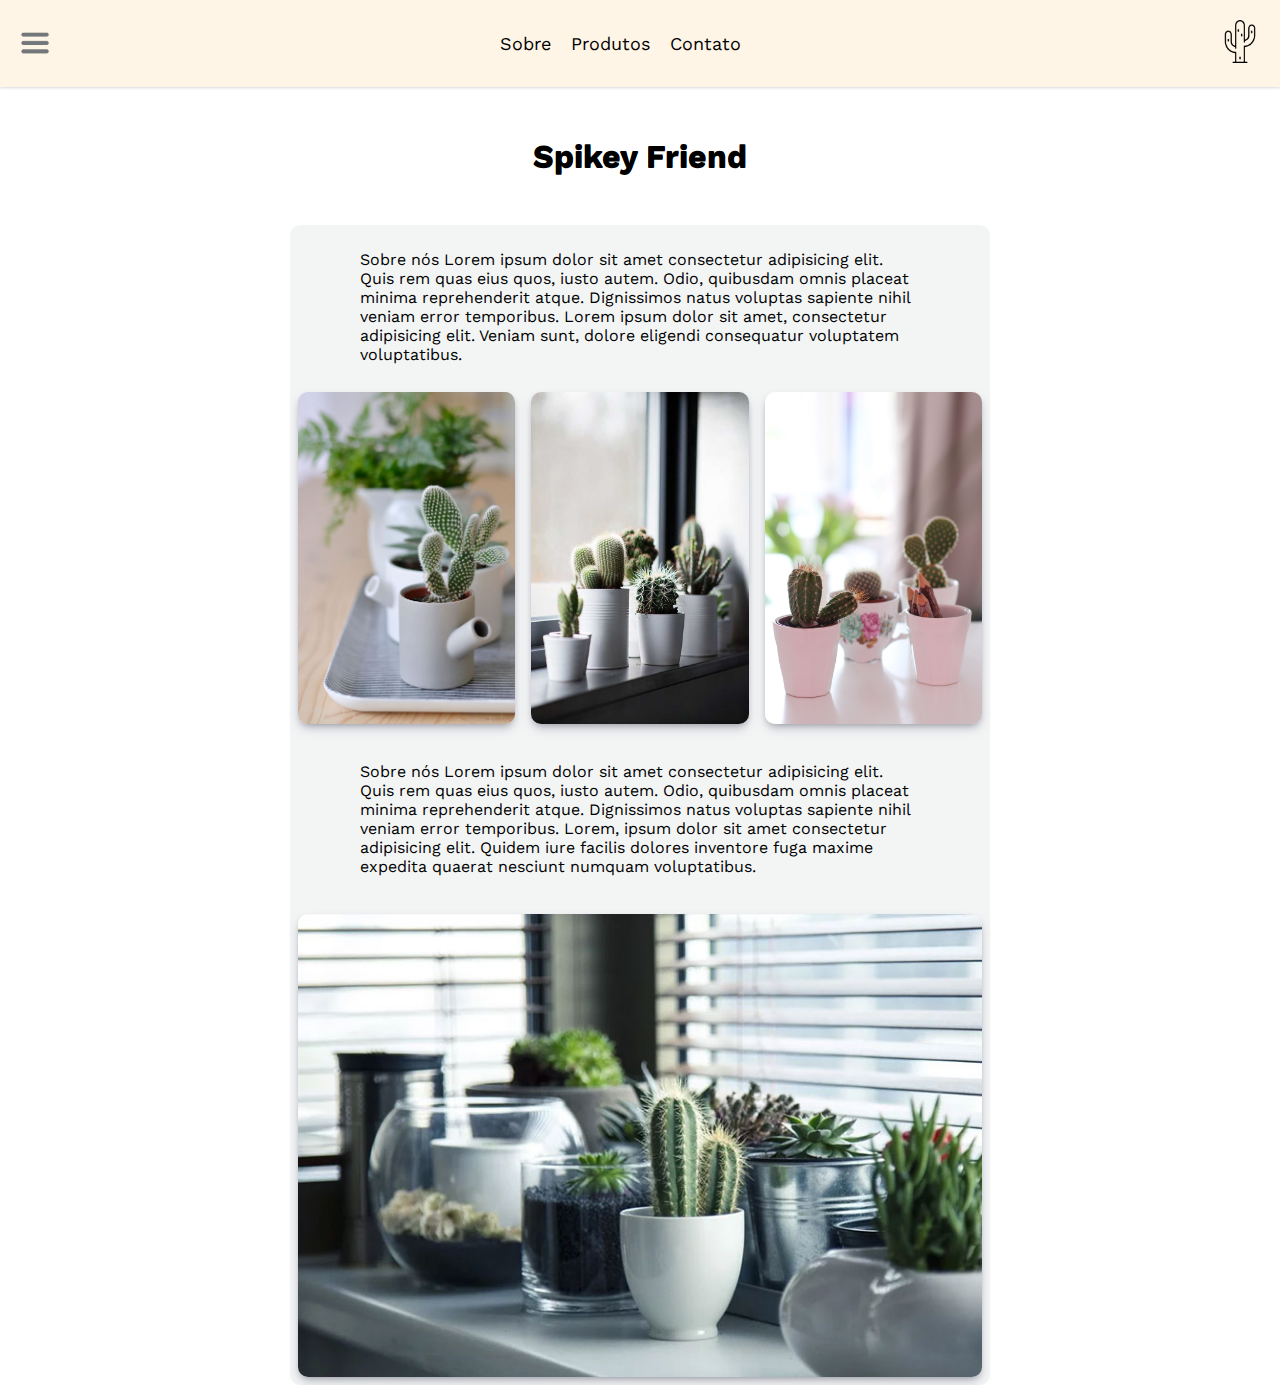
<file: index.html>
<!DOCTYPE html>
<html lang="pt-br">
<head>
    <meta charset="UTF-8">
    <meta http-equiv="X-UA-Compatible" content="IE=edge">
    <meta name="viewport" content="width=device-width, initial-scale=1.0">
    <title>Spikey Friends</title>

    <link rel="preconnect" href="https://fonts.googleapis.com">
    <link rel="preconnect" href="https://fonts.gstatic.com" crossorigin>
    <link href="https://fonts.googleapis.com/css2?family=Work+Sans:wght@300;400&display=swap" rel="stylesheet">

    <link rel="stylesheet" href="/src/css/styles.css">

    <link rel="shortcut icon" href="src/images/cactus (4).png" type="image/x-icon">

</head>
<body>
    <header>

        <input type="checkbox" id="chec">
        <label for="chec">
            <img src="src/images/menu-2.png" alt="" class="logoMenu">
        </label>

        <nav>
            <ul>
                <li><a href="">Meu Perfil</a></li>
                <li><a href="">Carrinho</a></li>
                <li><a href="">Configurações</a></li>
                <li><a href="">Ajuda</a></li>
            </ul>
        </nav>

        <ul class="menu">
            <li><a href="/">Sobre</a></li>
            <li><a href="/produtos.html">Produtos</a></li>
            <li><a href="/contato.html">Contato</a></li>
        </ul>

        <div class="container">
            <img src="/src/images/cactus.png" alt="cactus" class="logo">
        </div>

    </header>

<h1>Spikey Friend</h1>

    <section class="flex">

        <div class="textcontainer">
            <p>Sobre nós Lorem ipsum dolor sit amet consectetur adipisicing elit. Quis rem quas eius quos, iusto autem. Odio, quibusdam omnis placeat minima reprehenderit atque. Dignissimos natus voluptas sapiente nihil veniam error temporibus. Lorem ipsum dolor sit amet, consectetur adipisicing elit. Veniam sunt, dolore eligendi consequatur voluptatem voluptatibus.</p>
        </div>

        <div class="i1"><img src="/src/images/mini-cactus9.jpg" alt="cactus-2" class="img"></div>
        
        <div class="i2"><img src="src/images/mini-cactus3.jpg" alt="cactus-3" class="img"></div>

        <div class="i3"><img src="src/images/mini-cactus8.png" alt="cactus-4" class="img"></div>

        <div class="textcontainer2">
            <p>Sobre nós Lorem ipsum dolor sit amet consectetur adipisicing elit. Quis rem quas eius quos, iusto autem. Odio, quibusdam omnis placeat minima reprehenderit atque. Dignissimos natus voluptas sapiente nihil veniam error temporibus. Lorem, ipsum dolor sit amet consectetur adipisicing elit. Quidem iure facilis dolores inventore fuga maxime expedita quaerat nesciunt numquam voluptatibus.</p>
        </div>

        <div class="i4"><img src="src/images/mini-cactus-2.jpg" alt="" class="img"></div>

    </section>

</body>
</html>
</file>
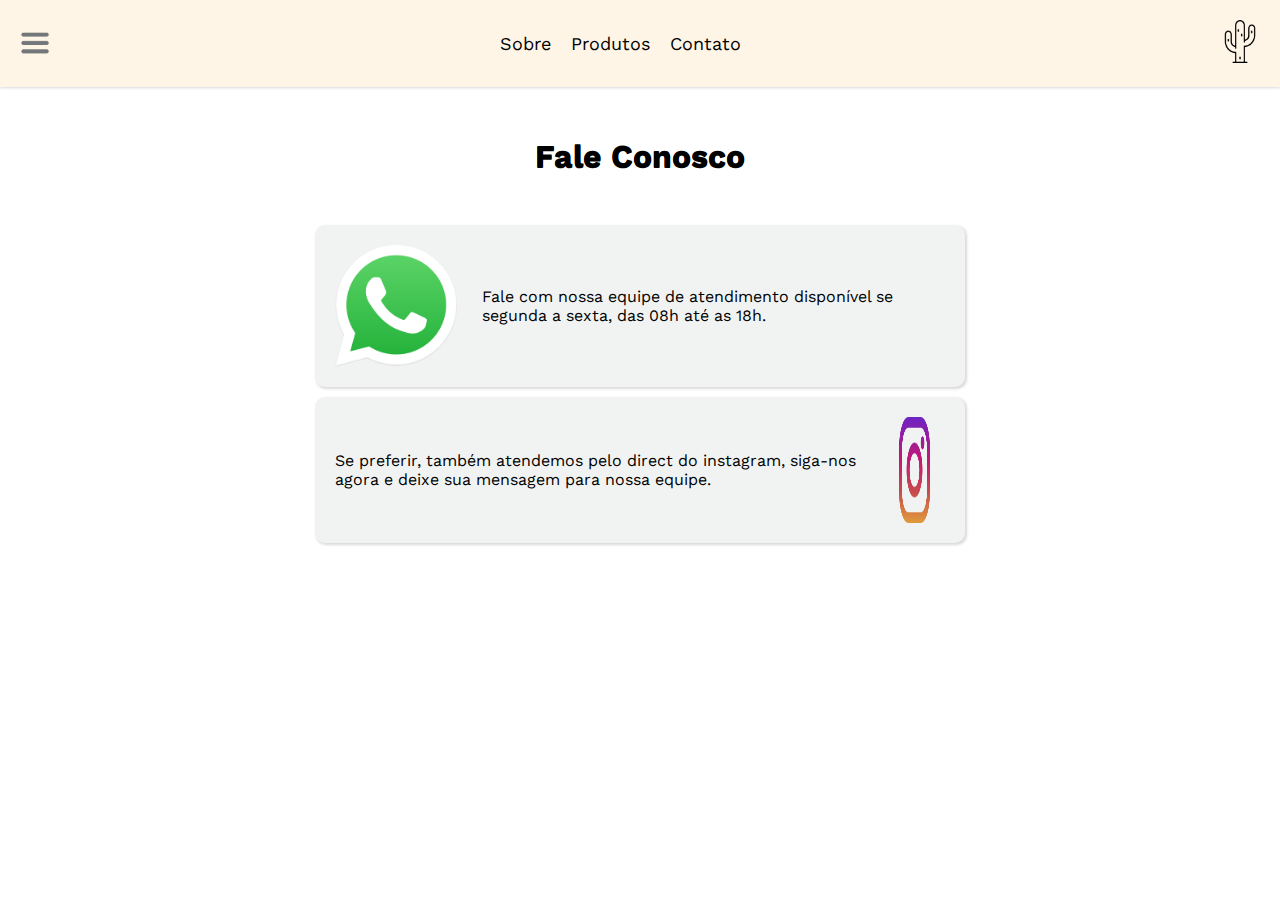
<file: contato.html>
<!DOCTYPE html>
<html lang="pt-br">
<head>
    <meta charset="UTF-8">
    <meta http-equiv="X-UA-Compatible" content="IE=edge">
    <meta name="viewport" content="width=device-width, initial-scale=1.0">
    <title>Spikey Friends</title>

    <link rel="preconnect" href="https://fonts.googleapis.com">
    <link rel="preconnect" href="https://fonts.gstatic.com" crossorigin>
    <link href="https://fonts.googleapis.com/css2?family=Work+Sans:wght@300;400&display=swap" rel="stylesheet">

    <link rel="stylesheet" href="src/css/contato.css">

    <link rel="shortcut icon" href="src/images/cactus (4).png" type="image/x-icon">

</head>
<body>
    <header>

        <input type="checkbox" id="chec">
        <label for="chec">
            <img src="src/images/menu-2.png" alt="" class="logoMenu">
        </label>

        <nav>
            <ul>
                <li><a href="">Meu Perfil</a></li>
                <li><a href="">Carrinho</a></li>
                <li><a href="">Configurações</a></li>
                <li><a href="">Ajuda</a></li>
            </ul>
        </nav>

        <ul class="menu">
            <li><a href="/index.html">Sobre</a></li>
            <li><a href="/produtos.html">Produtos</a></li>
            <li><a href="/contato.html">Contato</a></li>
        </ul>

        <div class="container">
            <img src="/src/images/cactus.png" alt="cactus" class="logo">
        </div>

    </header>

<h1>Fale Conosco</h1>

    <section class="flex">
        <div class="content">
            <img src="src/images/whatsapp.png" alt="whatsapp" width="20%">
            <p>Fale com nossa equipe de atendimento disponível se segunda a sexta, das 08h até as 18h.
            </p>
        </div>
        <div class="content">
            <p>Se preferir, também atendemos pelo direct do instagram, siga-nos agora e deixe sua mensagem para nossa equipe.
            </p>
            <a href="https://www.instagram.com/_mcrosinha/"><img src="src/images/instagram.png" alt="instagram" class="instagram"></a>
        </div>
    </section>
</body>
</html>
</file>
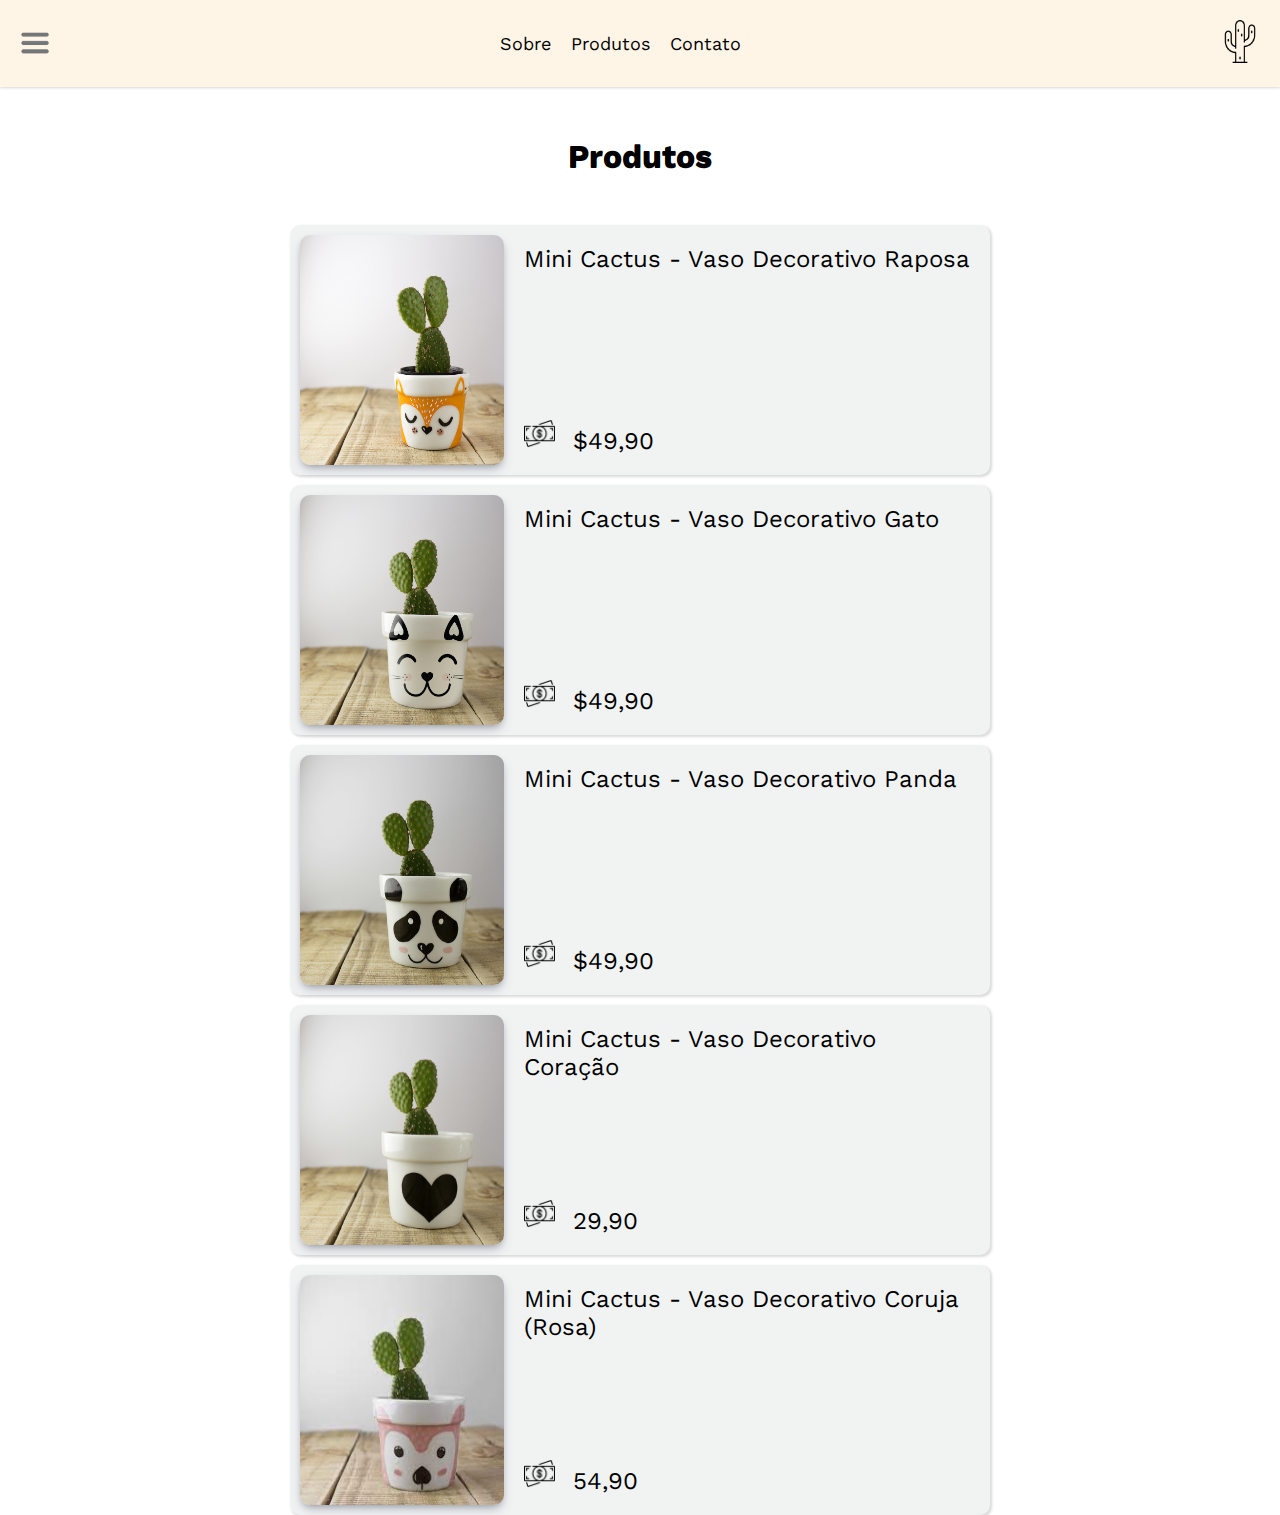
<file: produtos.html>
<!DOCTYPE html>
<html lang="pt-br">
<head>
    <meta charset="UTF-8">
    <meta http-equiv="X-UA-Compatible" content="IE=edge">
    <meta name="viewport" content="width=device-width, initial-scale=1.0">
    <title>Spikey Friends</title>

    <link rel="preconnect" href="https://fonts.googleapis.com">
    <link rel="preconnect" href="https://fonts.gstatic.com" crossorigin>
    <link href="https://fonts.googleapis.com/css2?family=Work+Sans:wght@300;400&display=swap" rel="stylesheet">

    <link rel="stylesheet" href="/src/css/produtos.css">

    <link rel="shortcut icon" href="src/images/cactus (4).png" type="image/x-icon">

</head>
<body>
    <header>

        <input type="checkbox" id="chec">
        <label for="chec">
            <img src="src/images/menu-2.png" alt="" class="logoMenu">
        </label>

        <nav>
            <ul>
                <li><a href="">Meu Perfil</a></li>
                <li><a href="">Carrinho</a></li>
                <li><a href="">Configurações</a></li>
                <li><a href="">Ajuda</a></li>
            </ul>
        </nav>

        <ul class="menu">
            <li><a href="/index.html">Sobre</a></li>
            <li><a href="/produtos.html">Produtos</a></li>
            <li><a href="/contato.html">Contato</a></li>
        </ul>

        <div class="container">
            <img src="/src/images/cactus.png" alt="cactus" class="logo">
        </div>

    </header>

<h1>Produtos</h1>

    <section class="flex">
        <div class="anuncio">
            <img class="img" src="src/images/mini-cactus.jpg" alt="">
            <div class="info">
                <p>Mini Cactus - Vaso Decorativo Raposa</p>
                <p class="valor" > <img class="icone-valor" src="src/images/cash.png" alt="icon"> $49,90</p>
            </div>
        </div>

        <div class="anuncio">
            <img class="img" src="src/images/mini-cactus4.jpg" alt="">
            <div class="info">
                <p>Mini Cactus - Vaso Decorativo Gato</p>
                <p class="valor" > <img class="icone-valor" src="src/images/cash.png" alt="icon"> $49,90</p>
            </div>
        </div>

        <div class="anuncio">
            <img class="img" src="src/images/mini-cactus5.jpg" alt="">
            <div class="info">
                <p>Mini Cactus - Vaso Decorativo Panda</p>
                <p class="valor" > <img class="icone-valor" src="src/images/cash.png" alt="icon"> $49,90</p>
            </div>
        </div>

        <div class="anuncio">
            <img class="img" src="src/images/mini-cactus6.jpg" alt="">
            <div class="info">
                <p>Mini Cactus - Vaso Decorativo Coração</p>
                <p class="valor" > <img class="icone-valor" src="src/images/cash.png" alt=""> 29,90</p>
            </div>
        </div>

        <div class="anuncio">
            <img class="img" src="src/images/mini-cactus7.jpg" alt="icon">
            <div class="info">
                <p>Mini Cactus - Vaso Decorativo Coruja (Rosa)</p>
                <p class="valor" > <img class="icone-valor" src="src/images/cash.png" alt="icon"> 54,90</p>
            </div>
        </div>

    </section>

</body>
</html>
</file>
<file: src/css/styles.css>
* {
    margin: 0;
    padding: 0;
    box-sizing: border-box;
    list-style: none;
}

html, body {
    min-width: 300px;
    height: 100%;
    font-family: 'Work Sans', sans-serif;
    background-color: blanchedalmond(241, 215, 225);
}

header {
    display: flex;
    justify-content: space-between;
    gap: 25px;
    align-items: center;
    padding: 20px;
    background-color: rgb(255, 245, 231);
    font-size: 18px;
    box-shadow: rgba(0, 0, 0, 0.1) 0px 1px 3px 0px, rgba(0, 0, 0, 0.06) 0px 1px 2px 0px;
}

a {
    text-decoration: none;
    color: rgb(0, 0, 0);
}

a:hover {
    color: rgb(139, 134, 134);
}

.menu {
    display: flex;
    gap: 20px;
}

input[type=checkbox] {
    display: none;
}

nav {
    top: 0px;
    padding: 10px;
    display: block;
    flex-direction: column;
    justify-content: left;
    text-align: left;
    background-color:  hsla(0, 71%, 97%, 0.25);
    backdrop-filter: blur(10px);
    border-bottom-right-radius: 10px;
    border-top-right-radius: 5px;
    position: absolute;
    left: -300px;
    transition: all 0.25s;
    box-shadow: rgba(0, 0, 0, 0.07) 0px 1px 2px, rgba(0, 0, 0, 0.07) 0px 2px 4px, rgba(0, 0, 0, 0.07) 0px 4px 8px, rgba(0, 0, 0, 0.07) 0px 8px 16px, rgba(0, 0, 0, 0.07) 0px 16px 32px, rgba(0, 0, 0, 0.07) 0px 32px 64px;

}

input[type="checkbox"]:checked ~ nav {
    width: 30%;
    height: 25rem;
    left: 0px;
    top: 87px;
    background-size: cover;
}

nav > ul > li > a {
    display: block;
    padding: 25px 5px;
    box-shadow: rgba(0, 0, 0, 0.1) 0px 1px 2px 0px;
}

nav > ul > li > a:hover {
    background-color: aliceblue;
    color: darkslategrey;
}

.logo {
    width: 40px;
    height: 43px;
}

.logoMenu {
    width: 30px;
    height: 31px;
    z-index: 2;
    position: absolute;
    top: 27px;
}

h1 {
    display: flex;
    justify-content: center;
    margin-top: 50px;
    margin-bottom: 50px;
    text-shadow: 0px 1px 0px;
}

.img {
    width: 100%;
    height: 100%;
    box-shadow: rgba(50, 50, 93, 0.25) 0px 6px 12px -2px, rgba(0, 0, 0, 0.3) 0px 3px 7px -3px;
    border-radius: 10px;
}

.flex {
    display: flex;
    flex-wrap: wrap;
    max-width: 700px;
    margin: 0 auto;
    background-color: rgba(2, 39, 41, 0.048);
    border-radius: 10px;
}

.i1, .i2, .i3, .i4 {
    flex: 200px;
    margin: 8px;
}

.textcontainer {
    display: flex;
    justify-content: center;
    margin-bottom: 20px;
    margin-top: 25px;
}

.textcontainer2 {
    display: flex;
    justify-content: center;
    margin-bottom: 30px;
    margin-top: 30px;
}

p {
    width: 80%;
    height: 100%;
}

@media only screen and (min-width: 370px) and (max-width: 480px){
    a {
        font-size: 14px;
    }

    .logo {
        width: 33px;
        height: 36px;
    }

    .logoMenu {
        width: 25px;
        height: 27px;
    }
}

@media only screen and (min-width: 300px) and (max-width: 369px){
    a {
        font-size: 12px;
    }

    .logo {
        width: 25px;
        height: 28px;
    }

    header {
        gap: 13px;
    }

    body {
        font-size: 14px;
    }

    .logoMenu {
        width: 21px;
        height: 24px;
    }
}

@media only screen and (min-width: 300px) and (max-width: 840px){

    body {
        font-size: 14px;

    }

    input[type="checkbox"]:checked ~ nav {
        width: 42%;
        left: 0px;
    }

}

@media only screen and (min-width: 300px) and (max-width: 369px){

    input[type="checkbox"]:checked ~ nav {
        width: 42%;
        left: 0px;
        height: 400px;
        top: 72px;
    }
    body {
        font-size: 12px;
    }

}

@media only screen and (min-width: 370px) and (max-width: 480px){

    input[type="checkbox"]:checked ~ nav {
        width: 42%;
        left: 0px;
        height: 400px;
        top: 79px;
    }

}
</file>
<file: src/css/contato.css>
* {
    margin: 0;
    padding: 0;
    box-sizing: border-box;
    list-style: none;
}

html, body {
    min-width: 300px;
    height: 100%;
    font-family: 'Work Sans', sans-serif;
    background-color: blanchedalmond(241, 215, 225);
}

header {
    display: flex;
    justify-content: space-between;
    gap: 25px;
    align-items: center;
    padding: 20px;
    background-color: rgb(255, 245, 231);
    font-size: 18px;
    box-shadow: rgba(0, 0, 0, 0.1) 0px 1px 3px 0px, rgba(0, 0, 0, 0.06) 0px 1px 2px 0px;
}

a {
    text-decoration: none;
    color: rgb(0, 0, 0);
}

a:hover {
    color: rgb(139, 134, 134);
}

.menu {
    display: flex;
    gap: 20px;
}

input[type=checkbox] {
    display: none;
}

nav {
    top: 0px;
    padding: 10px;
    display: block;
    flex-direction: column;
    justify-content: left;
    text-align: left;
    background-color:  hsla(0, 71%, 97%, 0.25);
    backdrop-filter: blur(10px);
    border-bottom-right-radius: 10px;
    border-top-right-radius: 5px;
    position: absolute;
    left: -300px;
    transition: all 0.25s;
    box-shadow: rgba(0, 0, 0, 0.07) 0px 1px 2px, rgba(0, 0, 0, 0.07) 0px 2px 4px, rgba(0, 0, 0, 0.07) 0px 4px 8px, rgba(0, 0, 0, 0.07) 0px 8px 16px, rgba(0, 0, 0, 0.07) 0px 16px 32px, rgba(0, 0, 0, 0.07) 0px 32px 64px;

}

input[type="checkbox"]:checked ~ nav {
    width: 30%;
    height: 25rem;
    left: 0px;
    top: 87px;
    background-size: cover;
}

nav > ul > li > a {
    display: block;
    padding: 25px 5px;
    box-shadow: rgba(0, 0, 0, 0.1) 0px 1px 2px 0px;
}

nav > ul > li > a:hover {
    background-color: aliceblue;
    color: darkslategrey;
}

.logo {
    width: 40px;
    height: 43px;
}

.logoMenu {
    width: 30px;
    height: 31px;
    z-index: 2;
    position: absolute;
    top: 27px;
}

h1 {
    display: flex;
    justify-content: center;
    margin-top: 50px;
    margin-bottom: 50px;
    text-shadow: 0px 1px 0px;
}

.img {
    width: 30%;
    height: 100%;
    display: flex;
    box-shadow: rgba(50, 50, 93, 0.25) 0px 6px 12px -2px, rgba(0, 0, 0, 0.3) 0px 3px 7px -3px;
    border-radius: 10px;
}

.flex {
    display: flex;
    flex-wrap: wrap;
    max-width: 650px;
    margin: 0 auto;
    gap: 10px;
}

.content {
    background-color: rgba(2, 39, 41, 0.055);
    display: flex;
    justify-content: space-between;
    align-items: center;
    gap: 25px;
    padding: 20px;
    border-radius: 10px;
    box-shadow: rgba(0, 0, 0, 0.15) 1.95px 1.95px 2.6px;
}

.flex > div > a {
    display: flex;
    justify-content: center;
    height: 100%;
    
}

.instagram {
    width: 50%;
}

@media only screen and (min-width: 370px) and (max-width: 480px){
    a {
        font-size: 14px;
    }

    .logo {
        width: 33px;
        height: 36px;
    }

    .logoMenu {
        width: 25px;
        height: 27px;
    }

    .info {
        font-size: 20px;
        gap: 15px;
    }

    .anuncio {
        flex-direction: column;
        justify-content: center;
        align-items: center;
    }

}

@media only screen and (min-width: 250px) and (max-width: 369px){
    a {
        font-size: 12px;
    }

    .logo {
        width: 25px;
        height: 28px;
    }

    header {
        gap: 13px;
    }

    .info {
        font-size: 18px;
        gap: 10px;
    }

    .anuncio {
        flex-direction: column;
        justify-content: center;
        align-items: center;
    }

    .logoMenu {
        width: 21px;
        height: 24px;
    }

    .logoMenu {
        left: 15px;
    }

    .content {
        font-size: 12px;

    }

}

@media only screen and (min-width: 481px) and (max-width: 640px){
    .img {
        height: 100%;
        width: 40%;
    }
}

@media only screen and (min-width: 300px) and (max-width: 840px){

    nav {
        font-size: 12px;

    }

    input[type="checkbox"]:checked ~ nav {
        width: 42%;
        left: 0px;
    }

    .content {
        font-size: 14px;
    }

}

@media only screen and (min-width: 300px) and (max-width: 369px){

    input[type="checkbox"]:checked ~ nav {
        width: 42%;
        left: 0px;
        height: 400px;
        top: 72px;
    }

}

@media only screen and (min-width: 370px) and (max-width: 480px){

    input[type="checkbox"]:checked ~ nav {
        width: 42%;
        left: 0px;
        height: 400px;
        top: 79px;
    }

}
</file>
<file: src/css/produtos.css>
* {
    margin: 0;
    padding: 0;
    box-sizing: border-box;
    list-style: none;
}

html, body {
    min-width: 300px;
    height: 100%;
    font-family: 'Work Sans', sans-serif;
    background-color: blanchedalmond(241, 215, 225);
}

header {
    display: flex;
    justify-content: space-between;
    gap: 25px;
    align-items: center;
    padding: 20px;
    background-color: rgb(255, 245, 231);
    font-size: 18px;
    box-shadow: rgba(0, 0, 0, 0.1) 0px 1px 3px 0px, rgba(0, 0, 0, 0.06) 0px 1px 2px 0px;
}

a {
    text-decoration: none;
    color: rgb(0, 0, 0);
}

a:hover {
    color: rgb(139, 134, 134);
}

.menu {
    display: flex;
    gap: 20px;
}

input[type=checkbox] {
    display: none;
}

nav {
    top: 0px;
    padding: 10px;
    display: block;
    flex-direction: column;
    justify-content: left;
    text-align: left;
    background-color:  hsla(0, 71%, 97%, 0.25);
    backdrop-filter: blur(10px);
    border-bottom-right-radius: 10px;
    border-top-right-radius: 5px;
    position: absolute;
    left: -300px;
    transition: all 0.25s;
    box-shadow: rgba(0, 0, 0, 0.07) 0px 1px 2px, rgba(0, 0, 0, 0.07) 0px 2px 4px, rgba(0, 0, 0, 0.07) 0px 4px 8px, rgba(0, 0, 0, 0.07) 0px 8px 16px, rgba(0, 0, 0, 0.07) 0px 16px 32px, rgba(0, 0, 0, 0.07) 0px 32px 64px;

}

input[type="checkbox"]:checked ~ nav {
    width: 30%;
    height: 25rem;
    left: 0px;
    top: 87px;
    background-size: cover;
}

nav > ul > li > a {
    display: block;
    padding: 25px 5px;
    box-shadow: rgba(0, 0, 0, 0.1) 0px 1px 2px 0px;
}

nav > ul > li > a:hover {
    background-color: aliceblue;
    color: darkslategrey;
}

.logo {
    width: 40px;
    height: 43px;
}

.logoMenu {
    width: 30px;
    height: 31px;
    z-index: 2;
    position: absolute;
    top: 27px;
}

h1 {
    display: flex;
    justify-content: center;
    margin-top: 50px;
    margin-bottom: 50px;
    text-shadow: 0px 1px 0px;
}

.img {
    width: 30%;
    height: 100%;
    display: flex;
    box-shadow: rgba(50, 50, 93, 0.25) 0px 6px 12px -2px, rgba(0, 0, 0, 0.3) 0px 3px 7px -3px;
    border-radius: 10px;
}

.flex {
    display: flex;
    flex-wrap: wrap;
    max-width: 700px;
    margin: 0 auto;
    gap: 10px;
}

.anuncio {
    height: 250px;
    padding: 10px;
    display: flex;
    justify-content: flex-start;
    align-content: center;
    box-shadow: rgba(0, 0, 0, 0.15) 1.95px 1.95px 2.6px;
    gap: 10px;
    background-color: rgba(2, 39, 41, 0.055);
    border-radius: 10px;

}


.info {
    display: flex;
    flex-direction: column;
    justify-content: space-between;
    padding: 10px;
    font-size: 24px;
}

.icone-valor {
    width: 7%;
    margin-right: 10px;
}



@media only screen and (min-width: 370px) and (max-width: 480px){
    a {
        font-size: 14px;
    }

    .logo {
        width: 33px;
        height: 36px;
    }

    .logoMenu {
        width: 25px;
        height: 27px;
    }

    .info {
        font-size: 20px;
        gap: 15px;
    }

    .anuncio {
        flex-direction: column;
        justify-content: center;
        align-items: center;
    }

}

@media only screen and (min-width: 250px) and (max-width: 369px){
    a {
        font-size: 12px;
    }

    .logo {
        width: 25px;
        height: 28px;
    }

    header {
        gap: 13px;
    }

    .info {
        font-size: 18px;
        gap: 10px;
    }

    .anuncio {
        flex-direction: column;
        justify-content: center;
        align-items: center;
    }

    .logoMenu {
        width: 21px;
        height: 24px;
    }

    .logoMenu {
        left: 15px;
    }

}

@media only screen and (min-width: 481px) and (max-width: 640px){
    .img {
        height: 100%;
        width: 40%;
    }
}

@media only screen and (min-width: 300px) and (max-width: 840px){

    nav {
        font-size: 14px;

    }

    input[type="checkbox"]:checked ~ nav {
        width: 42%;
        left: 0px;
    }

}

@media only screen and (min-width: 300px) and (max-width: 369px){

    input[type="checkbox"]:checked ~ nav {
        width: 42%;
        left: 0px;
        height: 400px;
        top: 72px;
    }

}

@media only screen and (min-width: 370px) and (max-width: 480px){

    input[type="checkbox"]:checked ~ nav {
        width: 42%;
        left: 0px;
        height: 400px;
        top: 79px;
    }

}
</file>
